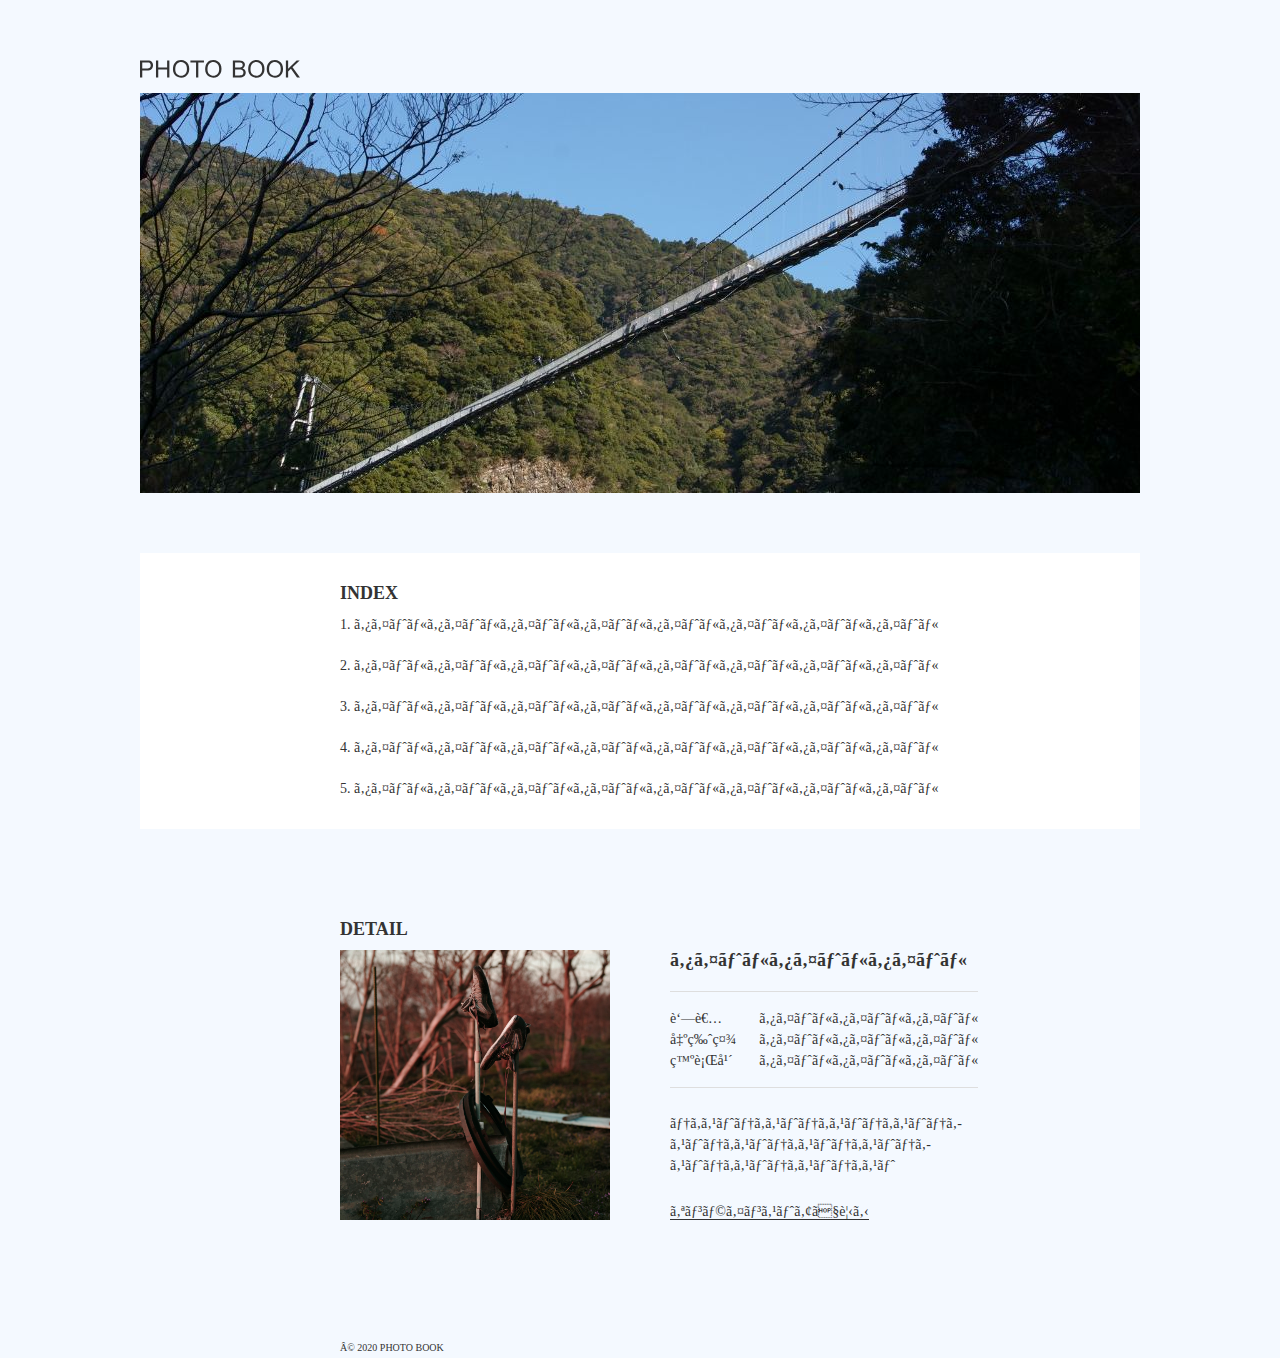
<file: contents1/index.html>
<!DOCTYPE html>
<html lang="ja">
<head>
    <meta charset="UTH-8">
    <meta name="description" contents="【HTML/CSS コーディング練習】入門編：フォトサイト LP">
    <meta name="viewport" content="width=device-width, initial-scale=1.0">
    <meta name="robots" content="noindex" />
    <title>PHOTO BOOK</title>
    <link rel="stylesheet" href="destyle.css">
    <link rel="stylesheet" href="stylesheet.css">
    <link rel="shortcut icon" href="./img/favicon.ico">
</head>
<body>
<article>
    <h1><a href="#"><img src="./img/logo.svg" alt="PHOTO BOOK"></a></h1>
    <div class="top-image">
        <img src="./img/zubotty2044DSC_3478_TP_V.jpg" alt="峡谷の橋">
    </div>
    <section class="index">
        <h2>INDEX</h2>
        <ol>
            <li>タイトルタイトルタイトルタイトルタイトルタイトルタイトルタイトル</li>
            <li>タイトルタイトルタイトルタイトルタイトルタイトルタイトルタイトル</li>
            <li>タイトルタイトルタイトルタイトルタイトルタイトルタイトルタイトル</li>
            <li>タイトルタイトルタイトルタイトルタイトルタイトルタイトルタイトル</li>
            <li>タイトルタイトルタイトルタイトルタイトルタイトルタイトルタイトル</li>
        </ol>
    </section>
    <section>
        <h2>DETAIL</h2>
        <div class="detail">
            <div class="detail-image">
                <img src="./img/139RED20404A_TP_V3.jpg" alt="靴のアート">
            </div>
            <div class="detail-text">
                <h3>タイトルタイトルタイトル</h3>
                <div class="table-wrapper">
                    <table>
                        <tr>
                            <td>著者</td>
                            <td>タイトルタイトルタイトル</td>
                        </tr>
                        <tr>
                            <td>出版社</td>
                            <td>タイトルタイトルタイトル</td>
                        </tr>
                        <tr>
                            <td>発行年</td>
                            <td>タイトルタイトルタイトル</td>
                        </tr>
                    </table>
                </div>
                <p>テキストテキストテキストテキストテキストテキストテキストテキストテキストテキストテキストテキスト</p>
                <p class="store-link"><a href="#">オンラインストアで見る</a></p>
            </div>
        </div>
    </section>
    <footer>
        <div>© 2020 PHOTO BOOK</div>
    </footer>
</article>
</body>


</html>
</file>
<file: contents1/stylesheet.css>
body{
    background-color: #F4F9FF;
    font-size: 14px;
    line-height: 1.5em;
    color: #333333;
}
article{
    margin: auto;
    width: 1000px;
}
h1{
    margin:60px 0 0 0;
    line-height: 0;
}
h1 img{
    width: 160px;
    height: 18px;
}
.top-image{
    width: 100%;
    height: 100%;
    margin: 15px 0 0 0;
}
.index{
    background-color: #ffffff;
}
h2{
    font-size: 18px;
    margin:0 0 10px 0;
    font-weight: bold;
}
ol{
    list-style-position: inside;
}
li:last-child{
    padding: 0;
}
li{
    list-style-type: decimal;
    padding:0 0 20px 0;
}
section{
    margin: 60px 0 0 0;
    padding:30px 200px;
}
.detail{
    display: flex;
}
.detail-image img{
    width: 270px;
    height: 270px;
}
.detail-text{
    margin:0 0 0 60px;
}
h3{
    font-size: 18px;
    font-weight: bold;
    margin:0;
    padding:0 0 20px 0;
    border-bottom: 1px solid #DEDEDE;
}
.table-wrapper{
    border-bottom: 1px solid #DEDEDE;
    width: 100%;
    margin:16px 0 0 0;
    padding: 0 0 16px 0;
}
td:first-child{
    padding:0 23px 0 0;
}
.store-link a{
    margin:20px 0 0 0;
    border-bottom: 1px solid #333333;
}
.store-link a:hover{
    opacity: 0.7;
    transition: 1s;
}
p{
    margin:25px 0 0 0;
}
footer{
    margin: 85px 0 0 0;
    padding: 0 200px;
    font-size: 10px;
}
@media screen and (max-width:1024px) {
    article{
        width: 100%;
        height: auto;
    }
    h1{
        margin: 60px 10px 0 10px;      
    }
    .top-image{
        width: 100%;
        padding:0 10px;
    }
    .top-image img{
        width: 100%;
        height: auto;
    }
    section{
        padding:30px 40px;
    }
    .detail{
        display: block;
    }
    .detail-image img{
        width: 100%;
        height: auto;
    }
    .detail-text{
        margin:60px 0 0 0;
    }
    footer{
        margin: 85px 0 0 0;
        padding: 0 40px;
        font-size: 10px;
    }
}
</file>
<file: contents1/destyle.css>
/*! destyle.css v3.0.2 | MIT License | https://github.com/nicolas-cusan/destyle.css */

/* Reset box-model and set borders */
/* ============================================ */

*,
::before,
::after {
  box-sizing: border-box;
  border-style: solid;
  border-width: 0;
}

/* Document */
/* ============================================ */

/**
 * 1. Correct the line height in all browsers.
 * 2. Prevent adjustments of font size after orientation changes in iOS.
 * 3. Remove gray overlay on links for iOS.
 */

html {
  line-height: 1.15; /* 1 */
  -webkit-text-size-adjust: 100%; /* 2 */
  -webkit-tap-highlight-color: transparent; /* 3*/
}

/* Sections */
/* ============================================ */

/**
 * Remove the margin in all browsers.
 */

body {
  margin: 0;
}

/**
 * Render the `main` element consistently in IE.
 */

main {
  display: block;
}

/* Vertical rhythm */
/* ============================================ */

p,
table,
blockquote,
address,
pre,
iframe,
form,
figure,
dl {
  margin: 0;
}

/* Headings */
/* ============================================ */

h1,
h2,
h3,
h4,
h5,
h6 {
  font-size: inherit;
  font-weight: inherit;
  margin: 0;
}

/* Lists (enumeration) */
/* ============================================ */

ul,
ol {
  margin: 0;
  padding: 0;
  list-style: none;
}

/* Lists (definition) */
/* ============================================ */

dt {
  font-weight: bold;
}

dd {
  margin-left: 0;
}

/* Grouping content */
/* ============================================ */

/**
 * 1. Add the correct box sizing in Firefox.
 * 2. Show the overflow in Edge and IE.
 */

hr {
  box-sizing: content-box; /* 1 */
  height: 0; /* 1 */
  overflow: visible; /* 2 */
  border-top-width: 1px;
  margin: 0;
  clear: both;
  color: inherit;
}

/**
 * 1. Correct the inheritance and scaling of font size in all browsers.
 * 2. Correct the odd `em` font sizing in all browsers.
 */

pre {
  font-family: monospace, monospace; /* 1 */
  font-size: inherit; /* 2 */
}

address {
  font-style: inherit;
}

/* Text-level semantics */
/* ============================================ */

/**
 * Remove the gray background on active links in IE 10.
 */

a {
  background-color: transparent;
  text-decoration: none;
  color: inherit;
}

/**
 * 1. Remove the bottom border in Chrome 57-
 * 2. Add the correct text decoration in Chrome, Edge, IE, Opera, and Safari.
 */

abbr[title] {
  text-decoration: underline dotted; /* 2 */
}

/**
 * Add the correct font weight in Chrome, Edge, and Safari.
 */

b,
strong {
  font-weight: bolder;
}

/**
 * 1. Correct the inheritance and scaling of font size in all browsers.
 * 2. Correct the odd `em` font sizing in all browsers.
 */

code,
kbd,
samp {
  font-family: monospace, monospace; /* 1 */
  font-size: inherit; /* 2 */
}

/**
 * Add the correct font size in all browsers.
 */

small {
  font-size: 80%;
}

/**
 * Prevent `sub` and `sup` elements from affecting the line height in
 * all browsers.
 */

sub,
sup {
  font-size: 75%;
  line-height: 0;
  position: relative;
  vertical-align: baseline;
}

sub {
  bottom: -0.25em;
}

sup {
  top: -0.5em;
}

/* Replaced content */
/* ============================================ */

/**
 * Prevent vertical alignment issues.
 */

svg,
img,
embed,
object,
iframe {
  vertical-align: bottom;
}

/* Forms */
/* ============================================ */

/**
 * Reset form fields to make them styleable.
 * 1. Make form elements stylable across systems iOS especially.
 * 2. Inherit text-transform from parent.
 */

button,
input,
optgroup,
select,
textarea {
  -webkit-appearance: none; /* 1 */
  appearance: none;
  vertical-align: middle;
  color: inherit;
  font: inherit;
  background: transparent;
  padding: 0;
  margin: 0;
  border-radius: 0;
  text-align: inherit;
  text-transform: inherit; /* 2 */
}

/**
 * Reset radio and checkbox appearance to preserve their look in iOS.
 */

[type="checkbox"] {
  -webkit-appearance: checkbox;
  appearance: checkbox;
}

[type="radio"] {
  -webkit-appearance: radio;
  appearance: radio;
}

/**
 * Correct cursors for clickable elements.
 */

button,
[type="button"],
[type="reset"],
[type="submit"] {
  cursor: pointer;
}

button:disabled,
[type="button"]:disabled,
[type="reset"]:disabled,
[type="submit"]:disabled {
  cursor: default;
}

/**
 * Improve outlines for Firefox and unify style with input elements & buttons.
 */

:-moz-focusring {
  outline: auto;
}

select:disabled {
  opacity: inherit;
}

/**
 * Remove padding
 */

option {
  padding: 0;
}

/**
 * Reset to invisible
 */

fieldset {
  margin: 0;
  padding: 0;
  min-width: 0;
}

legend {
  padding: 0;
}

/**
 * Add the correct vertical alignment in Chrome, Firefox, and Opera.
 */

progress {
  vertical-align: baseline;
}

/**
 * Remove the default vertical scrollbar in IE 10+.
 */

textarea {
  overflow: auto;
}

/**
 * Correct the cursor style of increment and decrement buttons in Chrome.
 */

[type="number"]::-webkit-inner-spin-button,
[type="number"]::-webkit-outer-spin-button {
  height: auto;
}

/**
 * 1. Correct the outline style in Safari.
 */

[type="search"] {
  outline-offset: -2px; /* 1 */
}

/**
 * Remove the inner padding in Chrome and Safari on macOS.
 */

[type="search"]::-webkit-search-decoration {
  -webkit-appearance: none;
}

/**
 * 1. Correct the inability to style clickable types in iOS and Safari.
 * 2. Fix font inheritance.
 */

::-webkit-file-upload-button {
  -webkit-appearance: button; /* 1 */
  font: inherit; /* 2 */
}

/**
 * Clickable labels
 */

label[for] {
  cursor: pointer;
}

/* Interactive */
/* ============================================ */

/*
 * Add the correct display in Edge, IE 10+, and Firefox.
 */

details {
  display: block;
}

/*
 * Add the correct display in all browsers.
 */

summary {
  display: list-item;
}

/*
 * Remove outline for editable content.
 */

[contenteditable]:focus {
  outline: auto;
}

/* Tables */
/* ============================================ */

/**
1. Correct table border color inheritance in all Chrome and Safari.
*/

table {
  border-color: inherit; /* 1 */
  border-collapse: collapse;
}

caption {
  text-align: left;
}

td,
th {
  vertical-align: top;
  padding: 0;
}

th {
  text-align: left;
  font-weight: bold;
}
</file>
